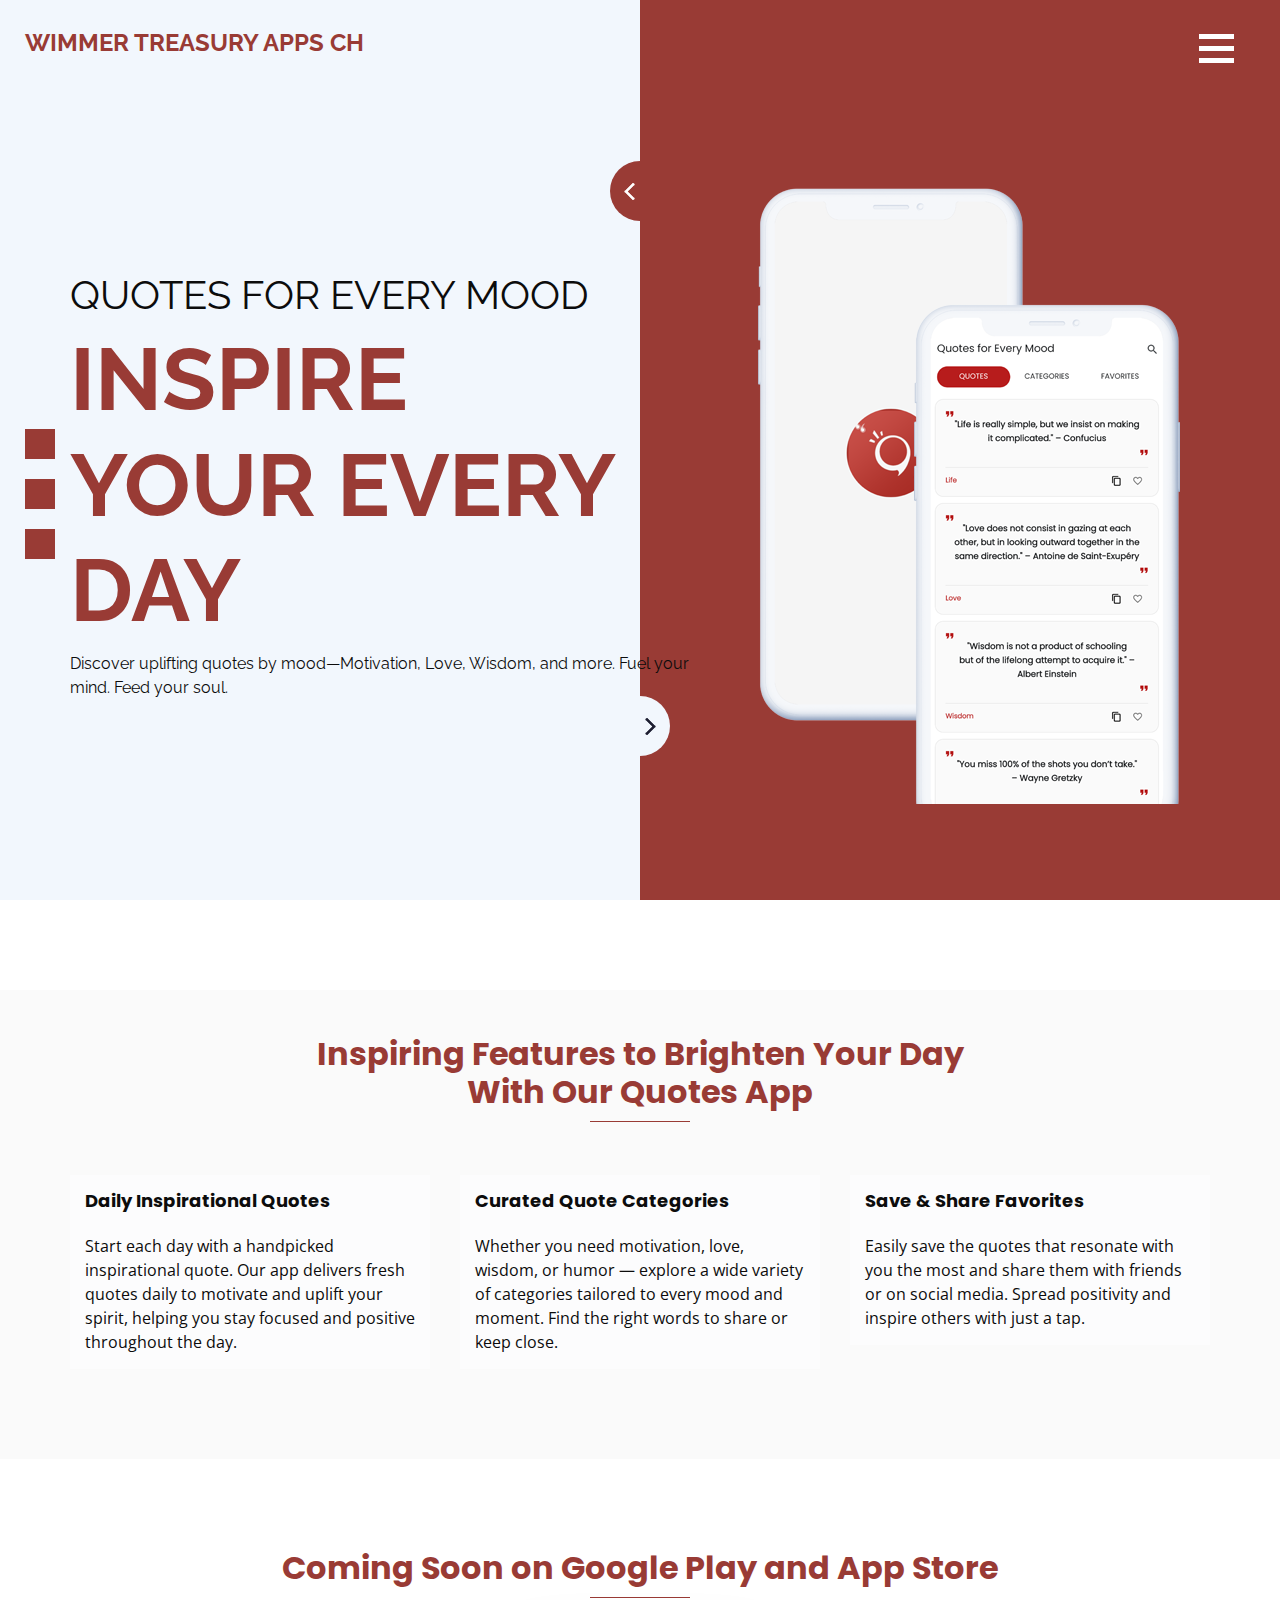
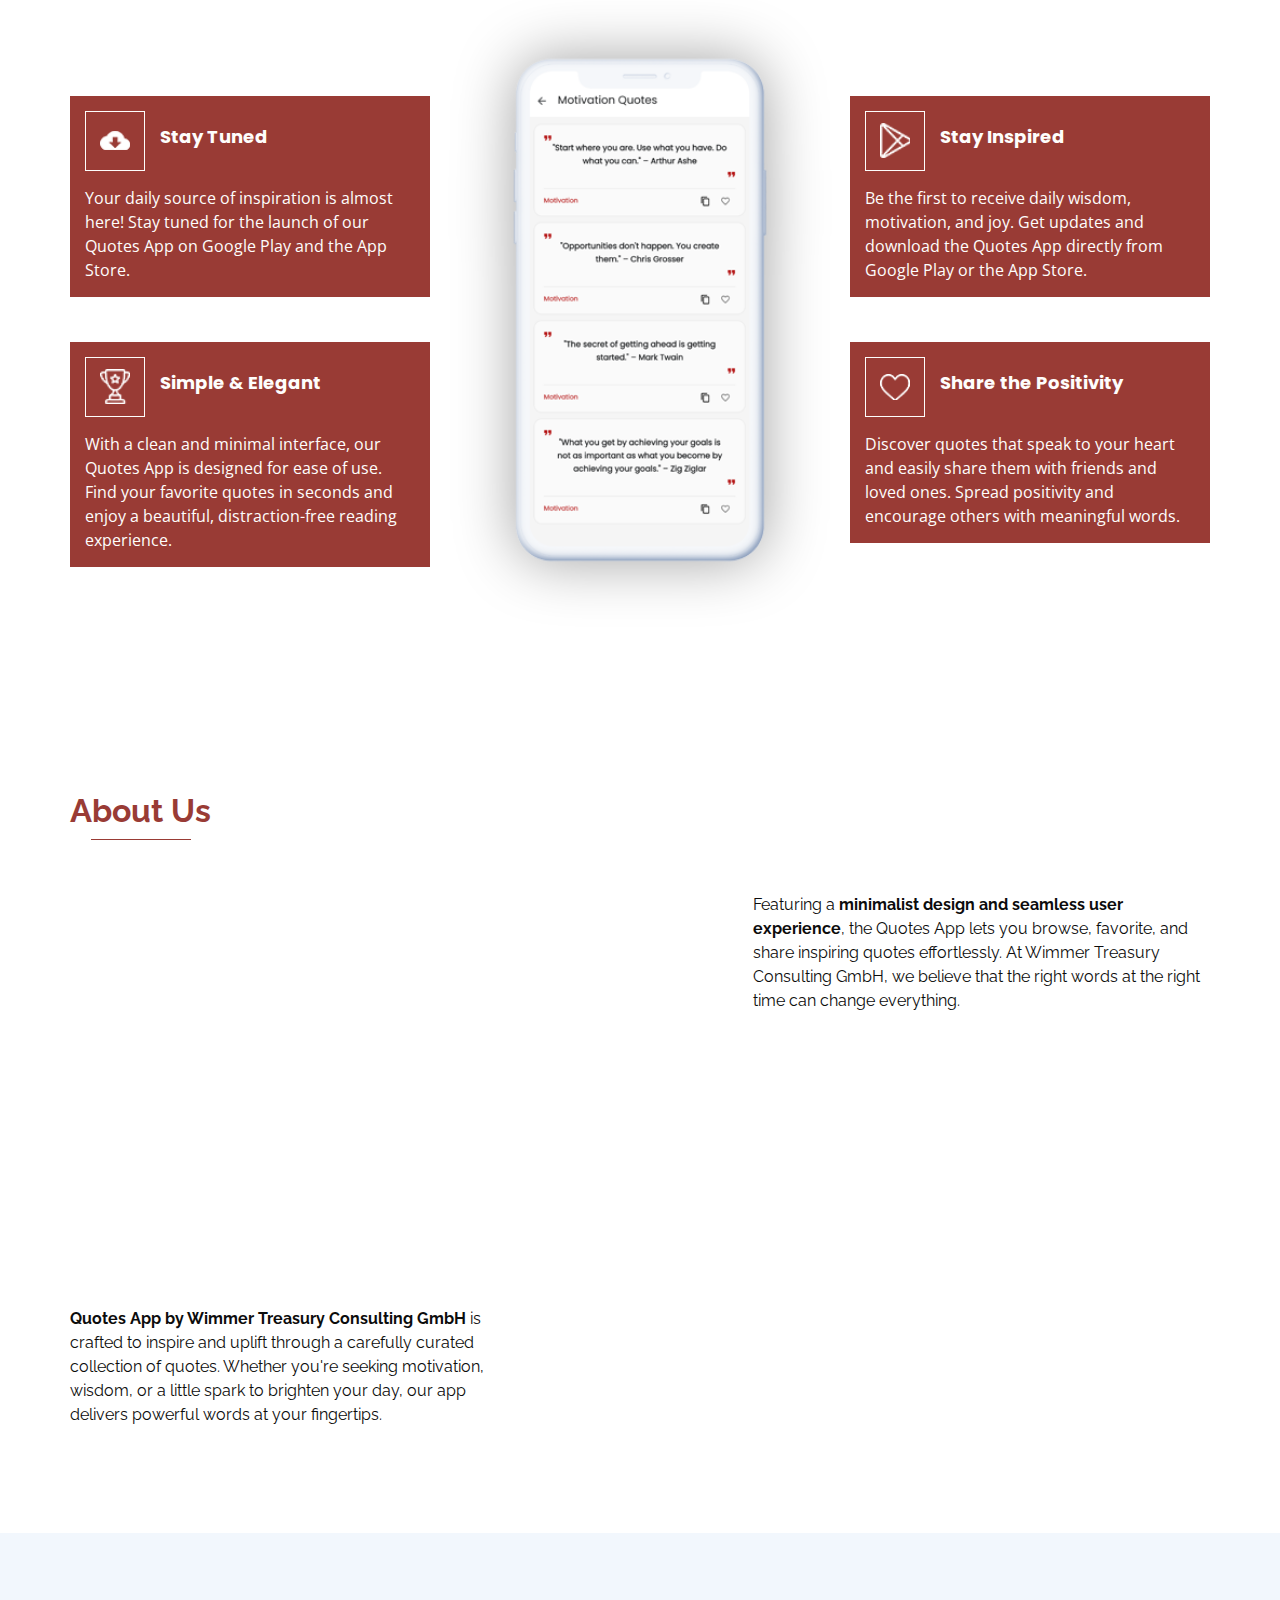
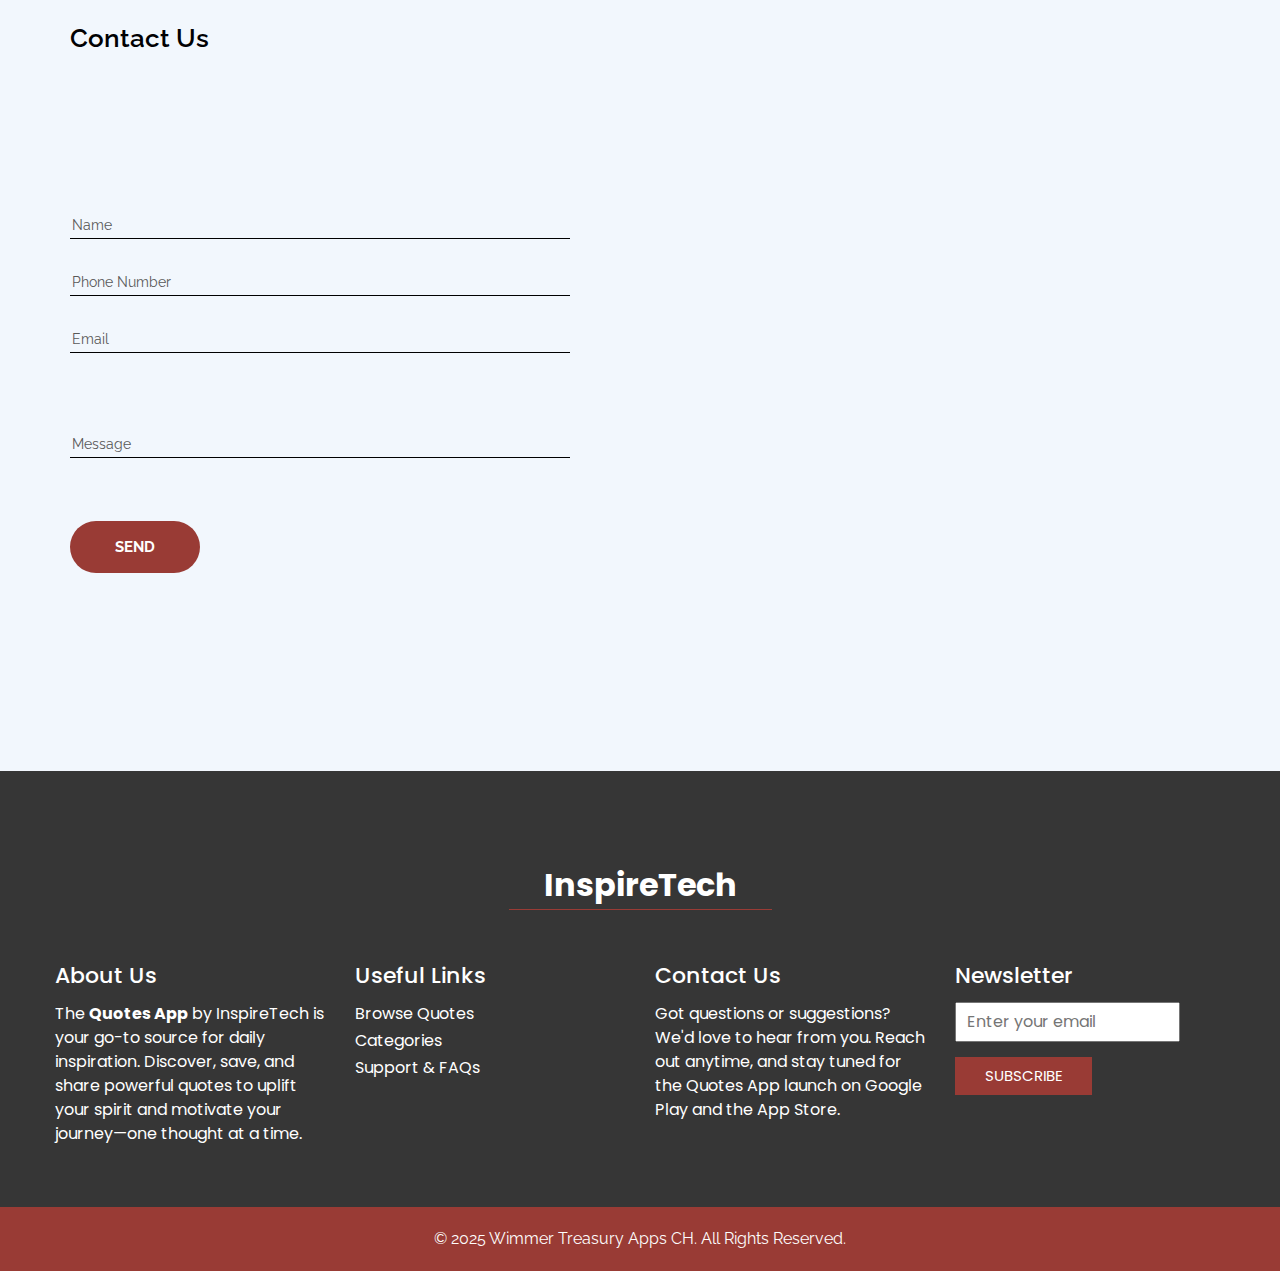
<file: index.html>
<!DOCTYPE html>
<html>

<head>
  <!-- Basic -->
  <meta charset="utf-8" />
  <meta http-equiv="X-UA-Compatible" content="IE=edge" />
  <!-- Mobile Metas -->
  <meta name="viewport" content="width=device-width, initial-scale=1, shrink-to-fit=no" />
  <!-- Site Metas -->
  <meta name="keywords" content="" />
  <meta name="description" content="" />
  <meta name="author" content="" />

  <title>Wimmer Treasury Apps CH</title>

  <!-- slider stylesheet -->
  <link rel="stylesheet" type="text/css" href="https://cdnjs.cloudflare.com/ajax/libs/OwlCarousel2/2.1.3/assets/owl.carousel.min.css" />

  <!-- bootstrap core css -->
  <link rel="stylesheet" type="text/css" href="css/bootstrap.css" />

  <!-- fonts style -->
  <link href="https://fonts.googleapis.com/css?family=Open+Sans:400,700|Poppins:400,700|Raleway:400,700&display=swap" rel="stylesheet" />

  <!-- Custom styles for this template -->
  <link href="css/style.css" rel="stylesheet" />
  <!-- responsive style -->
  <link href="css/responsive.css" rel="stylesheet" />
</head>

<body>
    <div class="hero_area">
        <!-- header section strats -->
        <header class="header_section">
            <div class="container-fluid">
                <nav class="navbar navbar-expand-lg custom_nav-container">
                    <a class="navbar-brand" href="index.html">
                        <span>
                            Wimmer Treasury Apps CH
                        </span>
                    </a>

                    <div class="navbar-collapse" id="">
                        <div class="custom_menu-btn">
                            <button onclick="openNav()">
                                <span class="s-1"> </span>
                                <span class="s-2"> </span>
                                <span class="s-3"> </span>
                            </button>
                        </div>
                        <div id="myNav" class="overlay">
                            <div class="overlay-content">
                                <a href="index.html">HOME</a>
                                <a href="about.html">ABOUT</a>
                                <a href="feature.html">FEATURE</a>
                                <a href="privacy.html">PRIVACY POLICY</a>
                            </div>
                        </div>
                    </div>
                </nav>
            </div>
        </header>
        <!-- end header section -->
        <!-- Slider Section -->
        <section class="slider_section position-relative">
            <div class="container">
                <div class="row">
                    <div class="col-md-7">
                        <div class="detail-box">
                            <h2>
                                Quotes for Every Mood
                            </h2>
                            <h1>
                                Inspire <br />
                                your every day
                            </h1>
                            <p>
                                Discover uplifting quotes by mood—Motivation, Love, Wisdom, and more. Fuel your mind. Feed your soul.
                            </p>
                        </div>
                    </div>
                    <div class="col-md-5">
                        <div id="carouselExampleIndicators" class="carousel slide" data-ride="carousel">
                            <ol class="carousel-indicators">
                                <li data-target="#carouselExampleIndicators" data-slide-to="0" class="active"></li>
                                <li data-target="#carouselExampleIndicators" data-slide-to="1"></li>
                                <li data-target="#carouselExampleIndicators" data-slide-to="2"></li>
                            </ol>
                            <div class="carousel-inner">
                                <div class="carousel-item active">
                                    <div class="img-box">
                                        <img src="images/slider-img.png" alt="Task Timer App 2K25 - Set Your Task" />
                                    </div>
                                </div>
                                <div class="carousel-item">
                                    <div class="img-box">
                                        <img src="images/slider-img.png" alt="Task Timer App 2K25 - Track Your Progress" />
                                    </div>
                                </div>
                                <div class="carousel-item">
                                    <div class="img-box">
                                        <img src="images/slider-img.png" alt="Task Timer App 2K25 - Stay Focused" />
                                    </div>
                                </div>
                            </div>
                            <a class="carousel-control-prev" href="#carouselExampleIndicators" role="button" data-slide="prev">
                                <span class="sr-only">Previous</span>
                            </a>
                            <a class="carousel-control-next" href="#carouselExampleIndicators" role="button" data-slide="next">
                                <span class="sr-only">Next</span>
                            </a>
                        </div>
                    </div>
                </div>
            </div>
        </section>
        <!-- End Slider Section -->


    </div>

    <!-- feature section -->
    <section class="feature_section layout_padding2 layout_margin">
        <div class="container">
            <div class="heading_container">
                <h2>
                    Inspiring Features to Brighten Your Day <br />
                    With Our Quotes App
                </h2>
            </div>
        </div>
        <div class="container">
            <div class="row">
                <div class="col-md-4">
                    <div class="box">
                        <div class="head-box">
                            <h6>Daily Inspirational Quotes</h6>
                        </div>
                        <div class="detail-box">
                            <p>
                                Start each day with a handpicked inspirational quote. Our app delivers fresh quotes daily
                                to motivate and uplift your spirit, helping you stay focused and positive throughout the day.
                            </p>
                        </div>
                    </div>
                </div>
                <div class="col-md-4">
                    <div class="box">
                        <div class="head-box">
                            <h6>Curated Quote Categories</h6>
                        </div>
                        <div class="detail-box">
                            <p>
                                Whether you need motivation, love, wisdom, or humor — explore a wide variety of categories
                                tailored to every mood and moment. Find the right words to share or keep close.
                            </p>
                        </div>
                    </div>
                </div>
                <div class="col-md-4">
                    <div class="box">
                        <div class="head-box">
                            <h6>Save & Share Favorites</h6>
                        </div>
                        <div class="detail-box">
                            <p>
                                Easily save the quotes that resonate with you the most and share them with friends or on
                                social media. Spread positivity and inspire others with just a tap.
                            </p>
                        </div>
                    </div>
                </div>
            </div>
        </div>
    </section>
    <!-- end feature section -->
    <!-- Download Section -->

    <section class="download_section layout_padding-bottom">
        <div class="container">
            <div class="heading_container">
                <h2>
                    Coming Soon on Google Play and App Store
                </h2>
            </div>
            <div class="layout_padding2-top">
                <div class="row">
                    <div class="col-md-4">
                        <div class="box">
                            <div class="head-box">
                                <div class="img-box">
                                    <img src="images/cloud-download.png" alt="" />
                                </div>
                                <h6>
                                    Stay Tuned
                                </h6>
                            </div>
                            <div class="detail-box">
                                <p>
                                    Your daily source of inspiration is almost here! Stay tuned for the launch of our Quotes App
                                    on Google Play and the App Store.
                                </p>
                            </div>
                        </div>
                        <div class="box">
                            <div class="head-box">
                                <div class="img-box">
                                    <img src="images/trophy_.png" alt="" />
                                </div>
                                <h6>
                                    Simple & Elegant
                                </h6>
                            </div>
                            <div class="detail-box">
                                <p>
                                    With a clean and minimal interface, our Quotes App is designed for ease of use. Find your favorite
                                    quotes in seconds and enjoy a beautiful, distraction-free reading experience.
                                </p>
                            </div>
                        </div>
                    </div>
                    <div class="col-md-4">
                        <div class="main-img-box">
                            <img src="images/download-img.png" alt="Quotes App Preview" />
                        </div>
                    </div>
                    <div class="col-md-4">
                        <div class="box">
                            <div class="head-box">
                                <div class="img-box">
                                    <img src="images/playstore.png" alt="" />
                                </div>
                                <h6>
                                    Stay Inspired
                                </h6>
                            </div>
                            <div class="detail-box">
                                <p>
                                    Be the first to receive daily wisdom, motivation, and joy. Get updates and download the Quotes App
                                    directly from Google Play or the App Store.
                                </p>
                            </div>
                        </div>
                        <div class="box">
                            <div class="head-box">
                                <div class="img-box">
                                    <img src="images/heart.png" alt="" />
                                </div>
                                <h6>
                                    Share the Positivity
                                </h6>
                            </div>
                            <div class="detail-box">
                                <p>
                                    Discover quotes that speak to your heart and easily share them with friends and loved ones.
                                    Spread positivity and encourage others with meaningful words.
                                </p>
                            </div>
                        </div>
                    </div>
                </div>
            </div>
        </div>
    </section>

    <!-- End Download Section -->
    <!-- About Section -->
    <section class="about_section layout_padding">
        <div class="container">
            <div class="heading_container d-flex justify-content-lg-start">
                <h2>
                    About Us
                </h2>
            </div>
            <div class="layout_padding2-top">
                <div class="row">
                    <div class="col-md-5">
                        <div class="detail-box b-1">
                            <p>
                                <strong>Quotes App by Wimmer Treasury Consulting GmbH</strong> is crafted to inspire and uplift through a carefully curated collection of quotes.
                                Whether you're seeking motivation, wisdom, or a little spark to brighten your day, our app delivers powerful words at your fingertips.
                            </p>
                        </div>
                    </div>
                    <div class="col-md-5">
                        <div class="detail-box b-2">
                            <p>
                                Featuring a <strong>minimalist design and seamless user experience</strong>, the Quotes App lets you browse, favorite, and share inspiring quotes effortlessly.
                                At Wimmer Treasury Consulting GmbH, we believe that the right words at the right time can change everything.
                            </p>
                        </div>
                    </div>
                </div>
            </div>
        </div>
    </section>
    <!-- End About Section -->
    <!-- subscribe section -->
    <!-- end subscribe section -->
    <!-- client section -->
    <!-- end client section -->
    <!-- contact section -->
    <section class="contact_section layout_padding">
        <div class="container">
            <div class="d-flex ">
                <h2>
                    Contact Us
                </h2>
            </div>
            <div class="row">
                <div class="col-md-6">

                    <form action="">
                        <div class="contact_form-container">
                            <div>
                                <div>
                                    <input type="text" placeholder="Name">
                                </div>
                                <div>
                                    <input type="text" placeholder="Phone Number">
                                </div>
                                <div>
                                    <input type="email" placeholder="Email">
                                </div>
                                <div class="mt-5">
                                    <input type="text" placeholder="Message">
                                </div>
                                <div class="mt-5">
                                    <button type="submit">
                                        send
                                    </button>
                                </div>
                            </div>

                        </div>

                    </form>
                </div>
                <div class="col-md-6">
                    <div class="contact_img-box">
                        <img src="images/contact-img.png" alt="">
                    </div>
                </div>
            </div>
        </div>
    </section>

    <!-- end contact section -->
    <!-- Info Section -->
    <section class="info_section layout_padding-top">
        <div class="info_logo-box">
            <h2>
                InspireTech
            </h2>
        </div>
        <div class="container layout_padding2">
            <div class="row">
                <div class="col-md-3">
                    <h5>
                        About Us
                    </h5>
                    <p>
                        The <strong>Quotes App</strong> by InspireTech is your go-to source for daily inspiration. Discover, save, and share powerful quotes to uplift your spirit and motivate your journey—one thought at a time.
                    </p>
                </div>
                <div class="col-md-3">
                    <h5>
                        Useful Links
                    </h5>
                    <ul>
                        <li>
                            <a href="">
                                Browse Quotes
                            </a>
                        </li>
                        <li>
                            <a href="">
                                Categories
                            </a>
                        </li>
                        <li>
                            <a href="">
                                Support & FAQs
                            </a>
                        </li>
                    </ul>
                </div>
                <div class="col-md-3">
                    <h5>
                        Contact Us
                    </h5>
                    <p>
                        Got questions or suggestions? We'd love to hear from you. Reach out anytime, and stay tuned for the Quotes App launch on Google Play and the App Store.
                    </p>
                </div>
                <div class="col-md-3">
                    <div class="subscribe_container">
                        <h5>
                            Newsletter
                        </h5>
                        <div class="form_container">
                            <form action="">
                                <input type="email" placeholder="Enter your email">
                                <button type="submit">
                                    Subscribe
                                </button>
                            </form>
                        </div>
                    </div>
                </div>
            </div>
        </div>
    </section>
    <!-- End Info Section -->
    <!-- footer section -->
    <section class="container-fluid footer_section">
        <p>&copy; 2025 Wimmer Treasury Apps CH. All Rights Reserved.</p>
    </section>
    <!-- footer section -->

    <script type="text/javascript" src="js/jquery-3.4.1.min.js"></script>
    <script type="text/javascript" src="js/bootstrap.js"></script>

    <script>function openNav() {
            document.getElementById("myNav").classList.toggle("menu_width");
            document
                .querySelector(".custom_menu-btn")
                .classList.toggle("menu_btn-style");
        }</script>
</body>

</html>
</file>
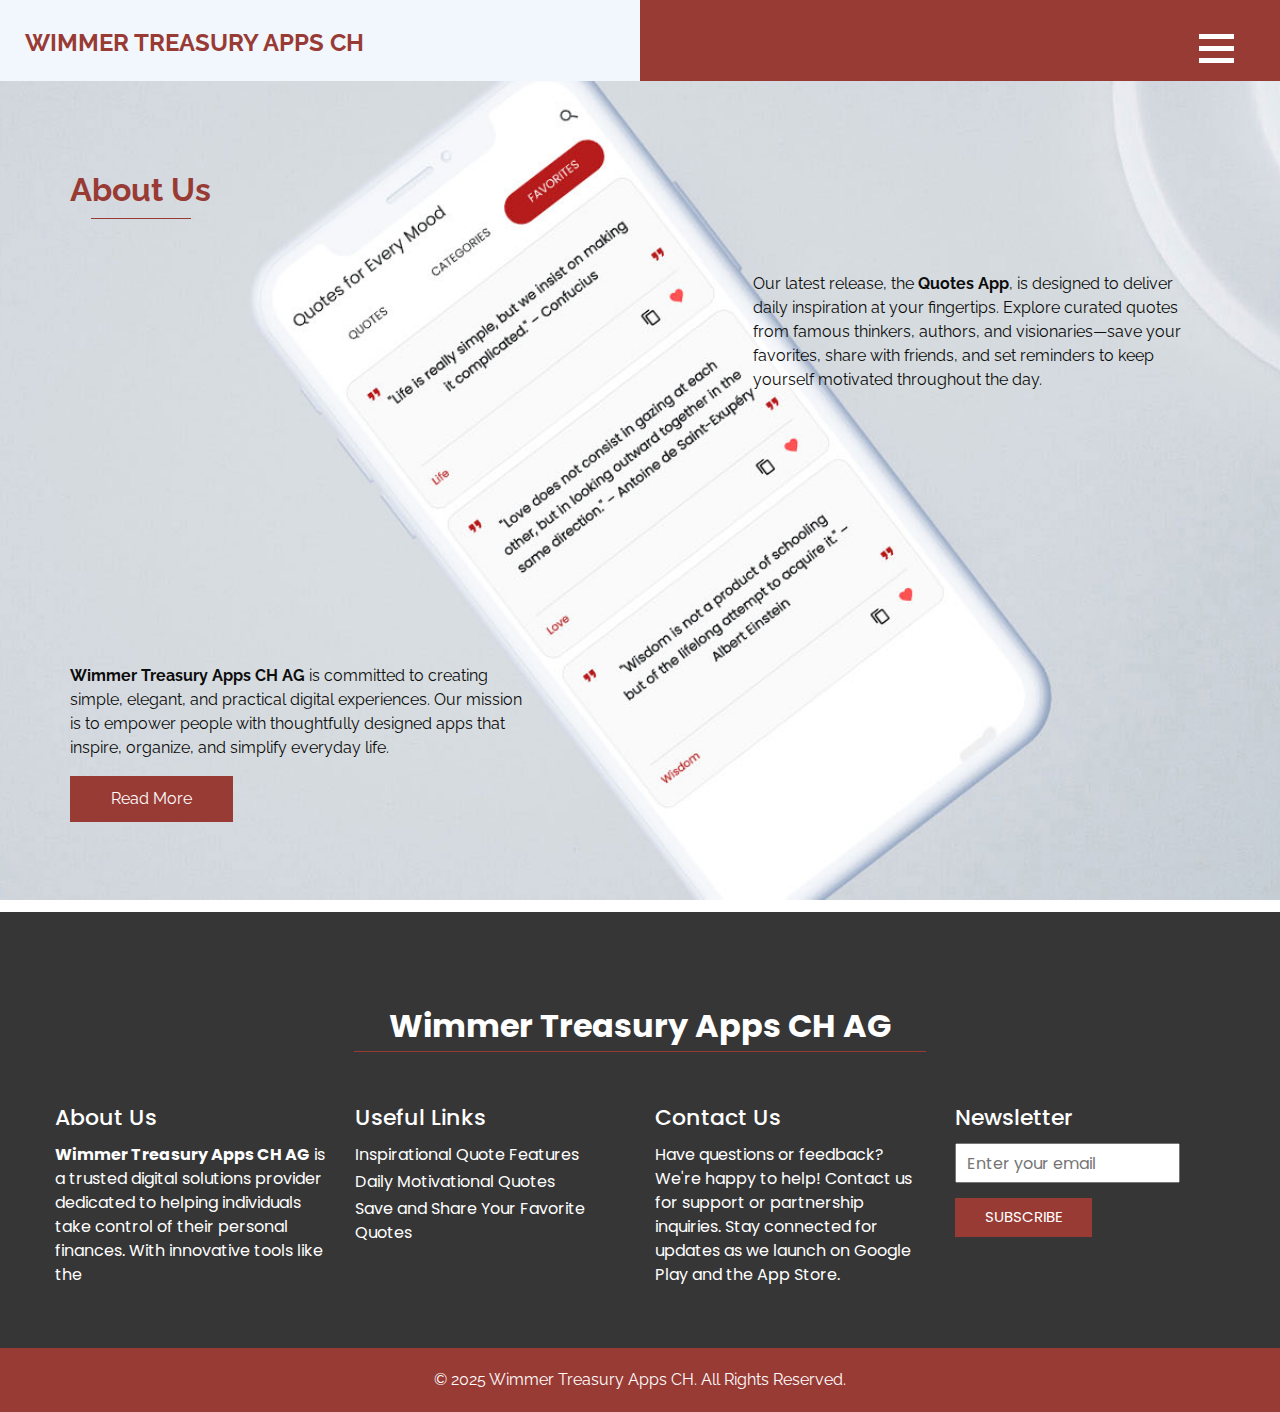
<file: about.html>
<!DOCTYPE html>
<html>

<head>
  <!-- Basic -->
  <meta charset="utf-8" />
  <meta http-equiv="X-UA-Compatible" content="IE=edge" />
  <!-- Mobile Metas -->
  <meta name="viewport" content="width=device-width, initial-scale=1, shrink-to-fit=no" />
  <!-- Site Metas -->
  <meta name="keywords" content="" />
  <meta name="description" content="" />
  <meta name="author" content="" />

  <title>Wimmer Treasury Apps CH</title>

  <!-- slider stylesheet -->
  <link rel="stylesheet" type="text/css" href="https://cdnjs.cloudflare.com/ajax/libs/OwlCarousel2/2.1.3/assets/owl.carousel.min.css" />

  <!-- bootstrap core css -->
  <link rel="stylesheet" type="text/css" href="css/bootstrap.css" />

  <!-- fonts style -->
  <link href="https://fonts.googleapis.com/css?family=Open+Sans:400,700|Poppins:400,700|Raleway:400,700&display=swap" rel="stylesheet" />

  <!-- Custom styles for this template -->
  <link href="css/style.css" rel="stylesheet" />
  <!-- responsive style -->
  <link href="css/responsive.css" rel="stylesheet" />
</head>

<body class="sub_page">
    <div class="hero_area">
        <!-- header section strats -->
        <header class="header_section">
            <div class="container-fluid">
                <nav class="navbar navbar-expand-lg custom_nav-container">
                    <a class="navbar-brand" href="index.html">
                        <span>
                            Wimmer Treasury Apps CH
                        </span>
                    </a>

                    <div class="navbar-collapse" id="">
                        <div class="custom_menu-btn">
                            <button onclick="openNav()">
                                <span class="s-1"> </span>
                                <span class="s-2"> </span>
                                <span class="s-3"> </span>
                            </button>
                        </div>
                        <div id="myNav" class="overlay">
                            <div class="overlay-content">
                                <a href="index.html">HOME</a>
                                <a href="about.html">ABOUT</a>
                                <a href="feature.html">FEATURE</a>
                                <a href="privacy.html">PRIVACY POLICY</a>
                            </div>
                        </div>
                    </div>
                </nav>
            </div>
        </header>
        <!-- end header section -->
    </div>


    <!-- About Section -->
    <section class="about_section layout_padding">
        <div class="container">
            <div class="heading_container d-flex justify-content-lg-start">
                <h2>
                    About Us
                </h2>
            </div>
            <div class="layout_padding2-top">
                <div class="row">
                    <div class="col-md-5">
                        <div class="detail-box b-1">
                            <p>
                                <strong>Wimmer Treasury Apps CH AG</strong> is committed to creating simple, elegant, and practical digital experiences.
                                Our mission is to empower people with thoughtfully designed apps that inspire, organize, and simplify everyday life.
                            </p>
                            <a href="">
                                Read More
                            </a>
                        </div>
                    </div>
                    <div class="col-md-5">
                        <div class="detail-box b-2">
                            <p>
                                Our latest release, the <strong>Quotes App</strong>, is designed to deliver daily inspiration at your fingertips.
                                Explore curated quotes from famous thinkers, authors, and visionaries—save your favorites, share with friends,
                                and set reminders to keep yourself motivated throughout the day.
                            </p>
                        </div>
                    </div>
                </div>
            </div>
        </div>
    </section>
    <!-- End About Section -->
    <!-- Info Section -->
    <section class="info_section layout_padding-top">
        <div class="info_logo-box">
            <h2>
                Wimmer Treasury Apps CH AG
            </h2>
        </div>
        <div class="container layout_padding2">
            <div class="row">
                <div class="col-md-3">
                    <h5>
                        About Us
                    </h5>
                    <p>
                        <strong>Wimmer Treasury Apps CH AG</strong> is a trusted digital solutions provider dedicated to
                        helping individuals take control of their personal finances. With innovative tools like the
                       
                    </p>
                </div>
                <div class="col-md-3">
                    <h5>
                        Useful Links
                    </h5>
                    <ul>
                        <li>
                            <a href="">
                                Inspirational Quote Features
                            </a>
                        </li>
                        <li>
                            <a href="">
                                Daily Motivational Quotes
                            </a>
                        </li>
                        <li>
                            <a href="">
                                Save and Share Your Favorite Quotes
                            </a>
                        </li>

                    </ul>
                </div>
                <div class="col-md-3">
                    <h5>
                        Contact Us
                    </h5>
                    <p>
                        Have questions or feedback? We're happy to help! Contact us for support or partnership inquiries.
                        Stay connected for updates as we launch on Google Play and the App Store.
                    </p>
                </div>
                <div class="col-md-3">
                    <div class="subscribe_container">
                        <h5>
                            Newsletter
                        </h5>
                        <div class="form_container">
                            <form action="">
                                <input type="email" placeholder="Enter your email">
                                <button type="submit">
                                    Subscribe
                                </button>
                            </form>
                        </div>
                    </div>
                </div>
            </div>
        </div>
        <div class="container">
        </div>
    </section>
    <!-- End Info Section -->
    <!-- footer section -->
    <section class="container-fluid footer_section">
        <p>&copy; 2025 Wimmer Treasury Apps CH. All Rights Reserved.</p>
    </section>
    <!-- footer section -->

    <script type="text/javascript" src="js/jquery-3.4.1.min.js"></script>
    <script type="text/javascript" src="js/bootstrap.js"></script>

    <script>function openNav() {
            document.getElementById("myNav").classList.toggle("menu_width");
            document
                .querySelector(".custom_menu-btn")
                .classList.toggle("menu_btn-style");
        }</script>
</body>

</html>
</file>
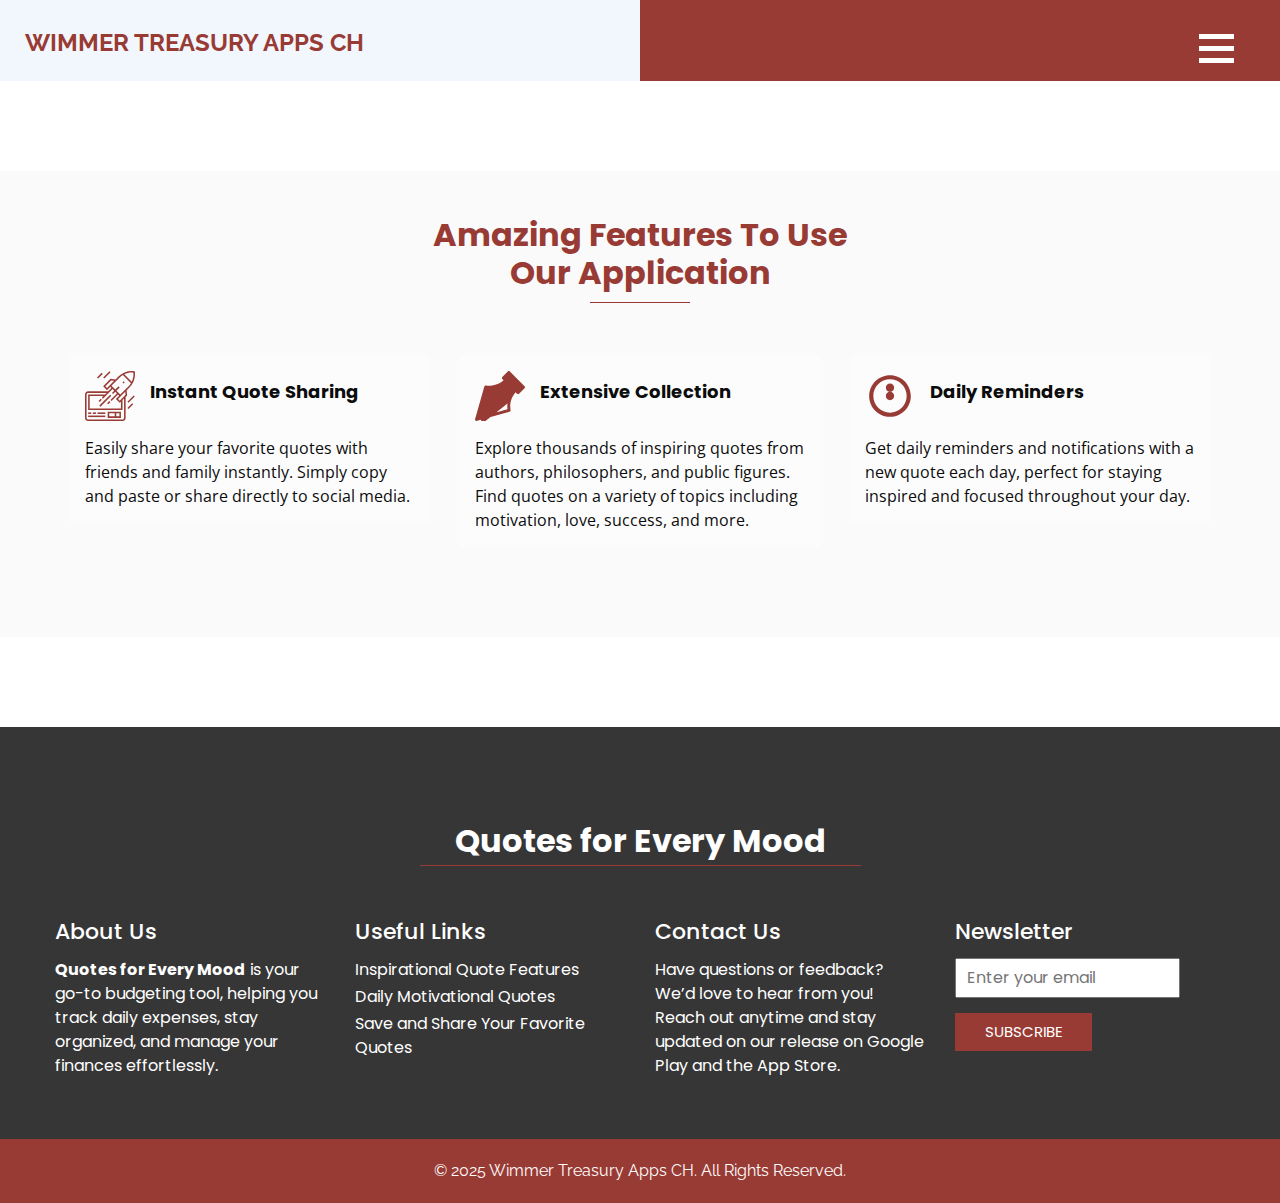
<file: feature.html>
<!DOCTYPE html>
<html>

<head>
  <!-- Basic -->
  <meta charset="utf-8" />
  <meta http-equiv="X-UA-Compatible" content="IE=edge" />
  <!-- Mobile Metas -->
  <meta name="viewport" content="width=device-width, initial-scale=1, shrink-to-fit=no" />
  <!-- Site Metas -->
  <meta name="keywords" content="" />
  <meta name="description" content="" />
  <meta name="author" content="" />

  <title>Wimmer Treasury Apps CH</title>

  <!-- slider stylesheet -->
  <link rel="stylesheet" type="text/css" href="https://cdnjs.cloudflare.com/ajax/libs/OwlCarousel2/2.1.3/assets/owl.carousel.min.css" />

  <!-- bootstrap core css -->
  <link rel="stylesheet" type="text/css" href="css/bootstrap.css" />

  <!-- fonts style -->
  <link href="https://fonts.googleapis.com/css?family=Open+Sans:400,700|Poppins:400,700|Raleway:400,700&display=swap" rel="stylesheet" />

  <!-- Custom styles for this template -->
  <link href="css/style.css" rel="stylesheet" />
  <!-- responsive style -->
  <link href="css/responsive.css" rel="stylesheet" />
</head>

<body class="sub_page">
    <div class="hero_area">
        <!-- header section strats -->
        <header class="header_section">
            <div class="container-fluid">
                <nav class="navbar navbar-expand-lg custom_nav-container">
                    <a class="navbar-brand" href="index.html">
                        <span>
                            Wimmer Treasury Apps CH
                        </span>
                    </a>

                    <div class="navbar-collapse" id="">
                        <div class="custom_menu-btn">
                            <button onclick="openNav()">
                                <span class="s-1"> </span>
                                <span class="s-2"> </span>
                                <span class="s-3"> </span>
                            </button>
                        </div>
                        <div id="myNav" class="overlay">
                            <div class="overlay-content">
                                <a href="index.html">HOME</a>
                                <a href="about.html">ABOUT</a>
                                <a href="feature.html">FEATURE</a>
                                <a href="privacy.html">PRIVACY POLICY</a>
                            </div>
                        </div>
                    </div>
                </nav>
            </div>
        </header>
        <!-- end header section -->
    </div>

    <!-- feature section -->
    <!-- feature section -->
    <section class="feature_section layout_padding2 layout_margin">
        <div class="container">
            <div class="heading_container">
                <h2>
                    Amazing Features To Use <br />
                    Our Application
                </h2>
            </div>
        </div>
        <div class="container">
            <div class="row">
                <div class="col-md-4">
                    <div class="box">
                        <div class="head-box">
                            <div class="img-box">
                                <svg height="512pt" viewBox="0 0 512 512.08926" width="512pt" xmlns="http://www.w3.org/2000/svg">
                                    <path d="m383.808594 117.007812 11.316406-11.3125 11.3125 11.3125-11.3125 11.3125zm0 0" />
                                    <path d="m146.390625 354.433594 112-112 11.3125 11.3125-112 112zm0 0" />
                                    <path d="m32.042969 456.089844h176v16h-176zm0 0" />
                                    <path d="m32.042969 424.089844h32v16h-32zm0 0" />
                                    <path d="m80.042969 424.089844h32v16h-32zm0 0" />
                                    <path d="m128.042969 424.089844h80v16h-80zm0 0" />
                                    <path d="m455.078125 170.191406c42.605469-42.335937 63.105469-102.078125 55.460937-161.652344l-.796874-6.179687-6.175782-.796875c-59.574218-7.621094-119.304687 12.886719-161.632812 55.496094l-28.945313 28.949218-50.910156-5.65625-76.257813 76.257813 39.601563 39.601563 33.933594-33.945313 11.601562 11.601563-34.222656 34.222656h-204.691406c-17.671875 0-32.0000002 14.328125-32.0000002 32v240c0 17.671875 14.3281252 32 32.0000002 32h352c17.675781 0 32-14.328125 32-32v-214.296875l15.738281-15.734375-5.65625-50.90625zm40.253906-153.398437c2.945313 31.992187-2.863281 64.183593-16.800781 93.128906l-76.320312-76.328125c28.949218-13.929688 61.132812-19.734375 93.121093-16.800781zm-247.289062 134.160156-22.621094 22.632813-16.976563-16.976563 59.503907-59.511719 30.550781 3.398438-27.679688 27.671875zm34.226562 34.222656 16.6875 16.691407-22.632812 22.621093 11.3125 11.3125 22.632812-22.625 16.6875 16.691407-66.632812 66.621093 11.3125 11.3125 66.632812-66.625 11.597657 11.601563-33.941407 33.945312 39.597657 39.589844 12.519531-12.527344v70.304688h-320v-128h140.691406l-16.410156 16.398437 11.3125 11.3125zm117.773438 294.914063c0 8.835937-7.160157 16-16 16h-352c-8.835938 0-16-7.164063-16-16v-240c0-8.835938 7.164062-16 16-16h188.691406l-16 16h-172.691406v160h352v-102.296875l16-16zm-44.519531-176.402344-16.976563-16.964844 22.632813-22.632812 50.449218-50.457032 3.390625 30.550782zm5.65625-62.230469-39.597657-39.589843 33.941407-33.945313-11.3125-11.3125-33.941407 33.9375-39.601562-39.59375 82.578125-82.582031c10.304687-10.296875 21.828125-19.296875 34.308594-26.808594l83.019531 83.015625c-7.515625 12.476563-16.515625 23.996094-26.808594 34.304687zm0 0" />
                                    <path d="m186.382812 66.429688 64.003907-64 11.3125 11.3125-64.003907 64zm0 0" />
                                    <path d="m122.382812 66.429688 48-47.996094 11.3125 11.3125-48 48zm0 0" />
                                    <path d="m434.386719 314.429688 64.003906-64 11.3125 11.3125-64 64zm0 0" />
                                    <path d="m434.386719 378.429688 47.996093-47.996094 11.316407 11.3125-48 48zm0 0" />
                                    <path d="m138.386719 306.429688 22.628906-22.625 11.3125 11.3125-22.628906 22.628906zm0 0" />
                                    <path d="m226.390625 330.429688 22.628906-22.625 11.3125 11.3125-22.628906 22.628906zm0 0" />
                                    <path d="m232.042969 480.089844h136v-64h-136zm88-48h32v32h-32zm-72 0h56v32h-56zm0 0" />
                                </svg>
                            </div>
                            <h6>
                                Instant Quote Sharing
                            </h6>
                        </div>
                        <div class="detail-box">
                            <p>
                                Easily share your favorite quotes with friends and family instantly. Simply copy and paste or share directly to social media.
                            </p>
                        </div>
                    </div>
                </div>
                <div class="col-md-4">
                    <div class="box">
                        <div class="head-box">
                            <div class="img-box">
                                <svg id="Capa_1" enable-background="new 0 0 512 512" height="512" viewBox="0 0 512 512" width="512" xmlns="http://www.w3.org/2000/svg">
                                    <path d="m507.606 155.023-150.632-150.629c-2.813-2.814-6.628-4.394-10.606-4.394s-7.794 1.58-10.607 4.394l-56.4 56.398c-2.813 2.813-4.394 6.628-4.394 10.606 0 3.979 1.581 7.794 4.394 10.607l13.841 13.84c-33.74 29.925-72.881 47.928-116.557 53.559-36.544 4.712-62.791-1.46-63.013-1.515-7.85-1.938-15.823 2.692-18.028 10.47l-94.348 332.638c-2.421 5.543-1.342 12.235 3.236 16.719 2.919 2.859 6.709 4.284 10.496 4.284 2.481 0 4.957-.618 7.19-1.838l331.451-93.773c7.783-2.202 12.419-10.179 10.479-18.031-.243-.984-22.395-95.369 52.059-179.552l13.827 13.827c2.929 2.93 6.767 4.394 10.607 4.394 3.838 0 7.678-1.465 10.607-4.394l56.4-56.397c2.813-2.813 4.394-6.628 4.394-10.606s-1.582-7.795-4.396-10.607zm-174.946 177.892c-3.06 24.854-1.76 45.431-.144 58.27l-266.826 75.489 118.383-120.861c9.316 5.464 19.949 8.387 31.035 8.387 16.43 0 31.877-6.397 43.495-18.016h.001c23.982-23.982 23.982-63.005-.001-86.987s-63.006-23.982-86.989 0c-20.481 20.481-23.457 51.923-8.956 75.337l-122.835 122.835 35.885 89.719z" />
                                </svg>
                            </div>
                            <h6>
                                Extensive Collection
                            </h6>
                        </div>
                        <div class="detail-box">
                            <p>
                                Explore thousands of inspiring quotes from authors, philosophers, and public figures. Find quotes on a variety of topics including motivation, love, success, and more.
                            </p>
                        </div>
                    </div>
                </div>
                <div class="col-md-4">
                    <div class="box">
                        <div class="head-box">
                            <div class="img-box">
                                <svg xmlns="http://www.w3.org/2000/svg" height="512" viewBox="0 0 24 24" width="512">
                                    <path d="M12 2c5.523 0 10 4.477 10 10s-4.477 10-10 10-10-4.477-10-10 4.477-10 10-10zm0 2c-4.418 0-8 3.582-8 8s3.582 8 8 8 8-3.582 8-8-3.582-8-8-8zm0 2c-1.103 0-2 .897-2 2s.897 2 2 2 2-.897 2-2-.897-2-2-2zm0 4c-1.103 0-2 .897-2 2s.897 2 2 2 2-.897 2-2-.897-2-2-2z" />
                                </svg>
                            </div>
                            <h6>
                                Daily Reminders
                            </h6>
                        </div>
                        <div class="detail-box">
                            <p>
                                Get daily reminders and notifications with a new quote each day, perfect for staying inspired and focused throughout your day.
                            </p>
                        </div>
                    </div>
                </div>
            </div>
        </div>
    </section>


    <!-- end feature section -->
    <!-- Info Section -->
    <section class="info_section layout_padding-top">
        <div class="info_logo-box">
            <h2>
                Quotes for Every Mood
            </h2>
        </div>
        <div class="container layout_padding2">
            <div class="row">
                <div class="col-md-3">
                    <h5>
                        About Us
                    </h5>
                    <p>
                        <strong>Quotes for Every Mood</strong> is your go-to budgeting tool,
                        helping you track daily expenses, stay organized, and manage your finances effortlessly.
                    </p>
                </div>
                <div class="col-md-3">
                    <h5>
                        Useful Links
                    </h5>
                    <ul>
                        <li>
                            <a href="">
                                Inspirational Quote Features
                            </a>
                        </li>
                        <li>
                            <a href="">
                                Daily Motivational Quotes
                            </a>
                        </li>
                        <li>
                            <a href="">
                                Save and Share Your Favorite Quotes
                            </a>
                        </li>

                    </ul>
                </div>
                <div class="col-md-3">
                    <h5>
                        Contact Us
                    </h5>
                    <p>
                        Have questions or feedback? We’d love to hear from you! Reach out anytime and
                        stay updated on our release on Google Play and the App Store.
                    </p>
                </div>
                <div class="col-md-3">
                    <div class="subscribe_container">
                        <h5>
                            Newsletter
                        </h5>
                        <div class="form_container">
                            <form action="">
                                <input type="email" placeholder="Enter your email">
                                <button type="submit">
                                    Subscribe
                                </button>
                            </form>
                        </div>
                    </div>
                </div>
            </div>
        </div>
        <div class="container">
        </div>
    </section>
    <!-- End Info Section -->
    <!-- footer section -->
    <section class="container-fluid footer_section">
        <p>&copy; 2025 Wimmer Treasury Apps CH. All Rights Reserved.</p>
    </section>
    <!-- footer section -->

    <script type="text/javascript" src="js/jquery-3.4.1.min.js"></script>
    <script type="text/javascript" src="js/bootstrap.js"></script>

    <script>function openNav() {
            document.getElementById("myNav").classList.toggle("menu_width");
            document
                .querySelector(".custom_menu-btn")
                .classList.toggle("menu_btn-style");
        }</script>
</body>

</html>
</file>
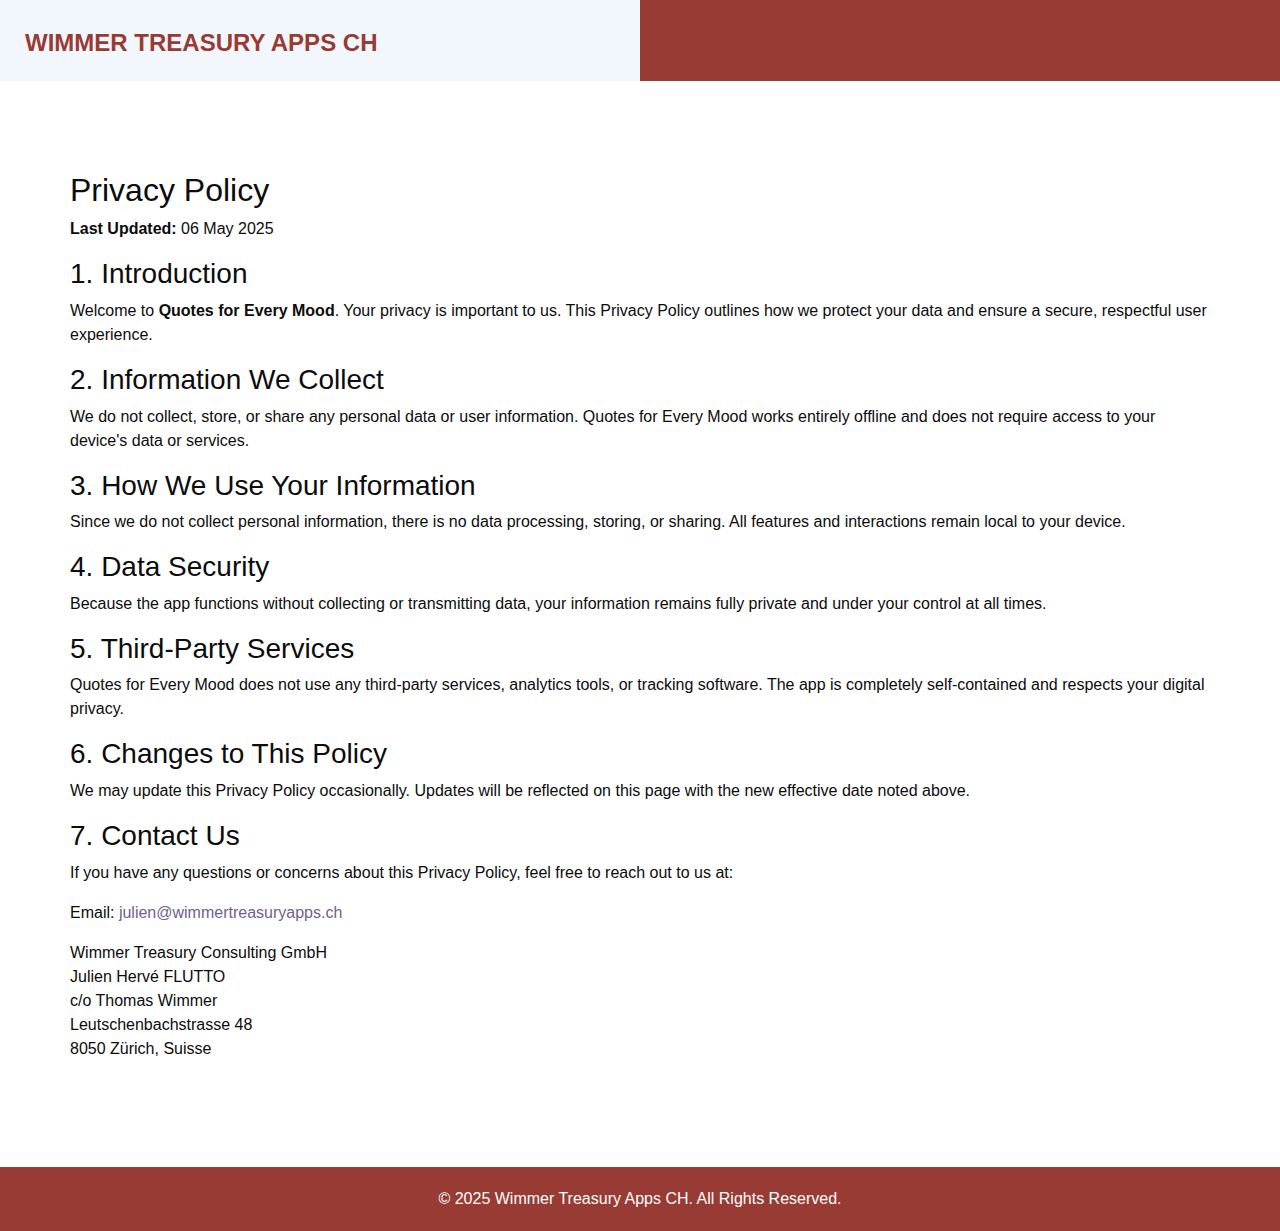
<file: privacy.html>
<!DOCTYPE html>
<html lang="en">

<head>
    <meta charset="UTF-8">
    <meta name="viewport" content="width=device-width, initial-scale=1.0">
    <meta name="keywords" content="Task Timer App 2K25, Privacy Policy, Travel App, Data Protection">
    <meta name="description" content="Privacy Policy for Task Timer App 2K25 - Learn how we handle user privacy and security.">
    <meta name="author" content="Task Timer App 2K25 Team">

    <title>Privacy Policy - Wimmer Treasury Apps CH</title>

    <!-- Bootstrap CSS -->
    <link rel="stylesheet" type="text/css" href="css/bootstrap.css">
    <link href="css/style.css" rel="stylesheet">
    <link href="css/responsive.css" rel="stylesheet">
</head>

<body class="sub_page">
    <div class="hero_area">
        <!-- Header Section -->
        <header class="header_section">
            <div class="container-fluid">
                <nav class="navbar navbar-expand-lg custom_nav-container">
                    <a class="navbar-brand" href="index.html">
                        <span>
                            Wimmer Treasury Apps CH
                        </span>
                    </a>
                </nav>
            </div>
        </header>
        <!-- End Header Section -->
    </div>

    <!-- Privacy Policy Section -->
    <section class="privacy_policy_section layout_padding">
        <div class="container">
            <h2>Privacy Policy</h2>
            <p><strong>Last Updated:</strong> 06 May 2025</p>

            <h3>1. Introduction</h3>
            <p>Welcome to <strong>Quotes for Every Mood</strong>. Your privacy is important to us. This Privacy Policy outlines how we protect your data and ensure a secure, respectful user experience.</p>

            <h3>2. Information We Collect</h3>
            <p>We do not collect, store, or share any personal data or user information. Quotes for Every Mood works entirely offline and does not require access to your device's data or services.</p>

            <h3>3. How We Use Your Information</h3>
            <p>Since we do not collect personal information, there is no data processing, storing, or sharing. All features and interactions remain local to your device.</p>

            <h3>4. Data Security</h3>
            <p>Because the app functions without collecting or transmitting data, your information remains fully private and under your control at all times.</p>

            <h3>5. Third-Party Services</h3>
            <p>Quotes for Every Mood does not use any third-party services, analytics tools, or tracking software. The app is completely self-contained and respects your digital privacy.</p>

            <h3>6. Changes to This Policy</h3>
            <p>We may update this Privacy Policy occasionally. Updates will be reflected on this page with the new effective date noted above.</p>

            <h3>7. Contact Us</h3>
            <p>If you have any questions or concerns about this Privacy Policy, feel free to reach out to us at:</p>
            <p>Email: <a href="mailto:julien@wimmertreasuryapps.ch">julien@wimmertreasuryapps.ch</a></p>
            <p>
                Wimmer Treasury Consulting GmbH<br>
                Julien Hervé FLUTTO<br>
                c/o Thomas Wimmer<br>
                Leutschenbachstrasse 48<br>
                8050 Zürich, Suisse
            </p>
        </div>
    </section>
    <!-- End Privacy Policy Section -->
    <!-- Footer Section -->
    <section class="container-fluid footer_section">
        <p>&copy; 2025 Wimmer Treasury Apps CH. All Rights Reserved.</p>
    </section>
    <!-- End Footer Section -->

    <script type="text/javascript" src="js/jquery-3.4.1.min.js"></script>
    <script type="text/javascript" src="js/bootstrap.js"></script>

</body>

</html>
</file>
<file: css/style.css>
body {
  font-family: 'Raleway', sans-serif;
  color: #0c0c0c;
  background-color: #ffffff;
}

.layout_margin {
  margin: 90px 0;
}

.layout_padding {
  padding: 90px 0;
}

.layout_padding2 {
  padding: 45px 0;
}

.layout_padding2-top {
  padding-top: 45px;
}

.layout_padding2-bottom {
  padding-bottom: 45px;
}

.layout_padding-top {
  padding-top: 90px;
}

.layout_padding-bottom {
  padding-bottom: 90px;
}

.heading_container h2 {
  font-weight: bold;
  color: #993B35;
  text-align: center;
  position: relative;
  padding-bottom: 10px;
}

.heading_container h2::before {
  content: "";
  width: 100px;
  height: 1px;
  background-color: #993B35;
  position: absolute;
  left: 50%;
  -webkit-transform: translateX(-50%);
          transform: translateX(-50%);
  bottom: 0;
}

.hero_next_section-margin {
  margin-top: 100px;
}

/*header section*/
.hero_area {
  height: 100vh;
  position: relative;
  background: -webkit-gradient(linear, left top, right top, color-stop(50%, #f2f7fd), color-stop(45%, #993B35));
  background: linear-gradient(to right, #f2f7fd 50%, #993B35 45%);
}

.sub_page .hero_area {
  height: auto;
}

.header_section .container-fluid {
  padding-right: 25px;
  padding-left: 25px;
}

.header_section .nav_container {
  margin: 0 auto;
}

.custom_nav-container.navbar-expand-lg .navbar-nav .nav-link img {
  width: 22px;
  margin-right: 15px;
}

.custom_nav-container.navbar-expand-lg .navbar-nav .nav-link {
  padding: 0px 25px;
  color: #fefeff;
  text-align: center;
  font-family: "Roboto", sans-serif;
}

.custom_menu-btn {
  z-index: 9;
  position: absolute;
  right: 15px;
  top: 14px;
}

.custom_menu-btn button {
  margin-top: 12px;
  outline: none;
  border: none;
  background-color: transparent;
}

.custom_menu-btn span {
  display: block;
  width: 35px;
  height: 5px;
  background-color: #fff;
  margin: 7px 0;
  -webkit-transition: all .3s;
  transition: all .3s;
}

.custom_menu-btn .custom_menu-btn .s-2 {
  -webkit-transition: all .1s;
  transition: all .1s;
}

.menu_btn-style button {
  position: fixed;
  right: 29px;
  top: 14px;
}

.menu_btn-style button .s-1 {
  -webkit-transform: rotate(45deg) translateY(17px);
          transform: rotate(45deg) translateY(17px);
}

.menu_btn-style button .s-2 {
  -webkit-transform: translateX(100px);
          transform: translateX(100px);
}

.menu_btn-style button .s-3 {
  -webkit-transform: rotate(-45deg) translateY(-17px);
          transform: rotate(-45deg) translateY(-17px);
}

.overlay {
  height: 100%;
  width: 0;
  position: fixed;
  z-index: 1;
  top: 0;
  left: 0;
  background-color: black;
  background-color: rgba(0, 0, 0, 0.9);
  overflow-x: hidden;
  -webkit-transition: 0.5s;
  transition: 0.5s;
}

.overlay .closebtn {
  position: absolute;
  top: 0;
  right: 30px;
  font-size: 60px;
}

.overlay a {
  padding: 0px;
  text-decoration: none;
  font-size: 22px;
  color: #f1f1f1;
  display: block;
  -webkit-transition: 0.3s;
  transition: 0.3s;
}

.overlay-content {
  position: relative;
  top: 25%;
  width: 100%;
  text-align: center;
  margin-top: 30px;
}

.menu_width {
  width: 100%;
}

a,
a:hover,
a:focus {
  text-decoration: none;
}

a:hover,
a:focus {
  color: initial;
}

.btn,
.btn:focus {
  outline: none !important;
  -webkit-box-shadow: none;
          box-shadow: none;
}

.custom_nav-container .nav_search-btn {
  background-image: url(../images/search-icon.png);
  background-size: 18px;
  background-repeat: no-repeat;
  width: 35px;
  height: 35px;
  padding: 0;
  border: none;
  margin: 0 40px 0 15px;
  background-position: center;
}

.navbar-brand {
  display: -webkit-box;
  display: -ms-flexbox;
  display: flex;
  -webkit-box-align: center;
      -ms-flex-align: center;
          align-items: center;
}

.navbar-brand img {
  width: 40px;
  margin-right: 5px;
}

.navbar-brand span {
  text-transform: uppercase;
  font-size: 24px;
  font-weight: 700;
  color: #993B35;
  margin-top: 5px;
}

.custom_nav-container {
  z-index: 99999;
  padding: 15px 0;
}

.custom_nav-container .navbar-toggler {
  outline: none;
}

.custom_nav-container .navbar-toggler .navbar-toggler-icon {
  background-image: url(../images/menu.png);
  background-size: 55px;
}

.quote_btn-container a {
  display: inline-block;
  padding: 5px 15px;
  background-color: #fc5d35;
  color: #f7f7f7;
  font-size: 14px;
  text-transform: uppercase;
}

/*end header section*/
.slider_section {
  display: -webkit-box;
  display: -ms-flexbox;
  display: flex;
  -webkit-box-align: center;
      -ms-flex-align: center;
          align-items: center;
  height: calc(100% - 75px);
  padding: 50px 0;
}

.slider_section .row {
  -webkit-box-align: center;
      -ms-flex-align: center;
          align-items: center;
  position: unset;
}

.slider_section .row .col-md-7,
.slider_section .row .col-md-5 {
  position: unset;
}

.slider_section .carousel {
  position: unset;
}

.slider_section .detail-box h2 {
  text-transform: uppercase;
  font-weight: normal;
  font-size: 2.5rem;
}

.slider_section .detail-box h1 {
  text-transform: uppercase;
  font-weight: bold;
  color: #993B35;
  font-size: 5.5rem;
}

.slider_section .detail-box a {
  display: inline-block;
  padding: 10px 60px;
  background-color: #993B35;
  color: #fefdfc;
  border-radius: 0;
  border: 1px solid #993B35;
  text-transform: uppercase;
  margin-top: 35px;
}

.slider_section .detail-box a:hover {
  background-color: transparent;
  color: #993B35;
}

.slider_section .img-box img {
  height: 100%;
}

.slider_section .carousel-control-prev,
.slider_section .carousel-control-next {
  width: 60px;
  height: 60px;
  border-radius: 100%;
  left: 50%;
  opacity: 1;
  -webkit-transform: translateX(-50%);
          transform: translateX(-50%);
  background-repeat: no-repeat;
}

.slider_section .carousel-control-prev {
  background-color: #993B35;
  top: 80px;
  background-image: url(../images/left-arrow.png);
  background-position: 14px center;
}

.slider_section .carousel-control-next {
  background-color: #f2f7fd;
  top: initial;
  bottom: 150px;
  background-image: url(../images/right-arrow.png);
  background-position: 35px center;
}

.slider_section .carousel-indicators {
  margin: 0;
  bottom: 50%;
  -webkit-box-orient: vertical;
  -webkit-box-direction: normal;
      -ms-flex-direction: column;
          flex-direction: column;
  left: 25px;
  -webkit-transform: translateY(50%);
          transform: translateY(50%);
}

.slider_section .carousel-indicators li {
  margin: 0;
  width: 30px;
  height: 30px;
  background-color: #993B35;
  opacity: 1;
}

.slider_section .carousel-indicators li.active {
  background-color: #993B35;
}

.feature_section {
  background-color: #fafafa;
  font-family: 'Poppins', sans-serif;
}

.feature_section .box {
  background-color: #fcfcfd;
  padding: 15px;
  margin: 45px 0;
}

.feature_section .box .head-box {
  display: -webkit-box;
  display: -ms-flexbox;
  display: flex;
  -webkit-box-align: center;
      -ms-flex-align: center;
          align-items: center;
}

.feature_section .box .head-box .img-box {
  margin-right: 15px;
}

.feature_section .box .head-box .img-box svg {
  width: 50px;
  height: auto;
  fill: #993B35;
}

.feature_section .box .head-box h6 {
  font-weight: bold;
  font-size: 18px;
}

.feature_section .box .detail-box {
  margin-top: 15px;
}

.feature_section .box .detail-box p {
  margin: 0;
  font-family: 'Open Sans', sans-serif;
}

.feature_section .box:hover {
  background-color: #993B35;
  color: #fefdfc;
}

.feature_section .box:hover .head-box .img-box svg {
  fill: #fefdfc;
}

.feature_section a {
  display: inline-block;
  padding: 10px 40px;
  background-color: #993B35;
  color: #fefdfc;
  border-radius: 0;
  border: 1px solid #993B35;
}

.feature_section a:hover {
  background-color: transparent;
  color: #993B35;
}

.download_section {
  font-family: 'Poppins', sans-serif;
}

.download_section .box {
  background-color: #993B35;
  padding: 15px;
  margin: 45px 0;
  color: #fefdfc;
}

.download_section .box .head-box {
  display: -webkit-box;
  display: -ms-flexbox;
  display: flex;
  -webkit-box-align: center;
      -ms-flex-align: center;
          align-items: center;
}

.download_section .box .head-box .img-box {
  margin-right: 15px;
  width: 60px;
  height: 60px;
  border: 1px solid #fefdfc;
  display: -webkit-box;
  display: -ms-flexbox;
  display: flex;
  -webkit-box-pack: center;
      -ms-flex-pack: center;
          justify-content: center;
  -webkit-box-align: center;
      -ms-flex-align: center;
          align-items: center;
}

.download_section .box .head-box .img-box img {
  width: 30px;
}

.download_section .box .head-box h6 {
  font-weight: bold;
  font-size: 18px;
}

.download_section .box .detail-box {
  margin-top: 15px;
}

.download_section .box .detail-box p {
  margin: 0;
  font-family: 'Open Sans', sans-serif;
}

.download_section .btn-1 {
  display: inline-block;
  padding: 10px 40px;
  background-color: #993B35;
  color: #fefdfc;
  border-radius: 0;
  border: 1px solid #993B35;
  margin-top: 25px;
}

.download_section .btn-1:hover {
  background-color: transparent;
  color: #993B35;
}

.download_section .btn-2 {
  display: inline-block;
  padding: 10px 40px;
  background-color: #993B35;
  color: #fefdfc;
  border-radius: 0;
  border: 1px solid #993B35;
  margin-top: 25px;
}

.download_section .btn-2:hover {
  background-color: transparent;
  color: #993B35;
}

.download_section .main-img-box {
  display: -webkit-box;
  display: -ms-flexbox;
  display: flex;
  -webkit-box-pack: center;
      -ms-flex-pack: center;
          justify-content: center;
}

.download_section .main-img-box img {
  width: 75%;
  -webkit-filter: drop-shadow(0px 0px 30px rgba(0, 0, 0, 0.37));
          filter: drop-shadow(0px 0px 30px rgba(0, 0, 0, 0.37));
}

.about_section {
  background-image: url(../images/about-bg.jpg);
  background-size: cover;
  background-position: center;
  background-attachment: fixed;
}

.about_section .row {
  -webkit-box-pack: justify;
      -ms-flex-pack: justify;
          justify-content: space-between;
}

.about_section .detail-box {
  height: 550px;
  display: -webkit-box;
  display: -ms-flexbox;
  display: flex;
  -webkit-box-orient: vertical;
  -webkit-box-direction: normal;
      -ms-flex-direction: column;
          flex-direction: column;
  -webkit-box-align: start;
      -ms-flex-align: start;
          align-items: flex-start;
}

.about_section .detail-box.b-1 {
  -webkit-box-pack: end;
      -ms-flex-pack: end;
          justify-content: flex-end;
}

.about_section .detail-box.b-1 a {
  display: inline-block;
  padding: 10px 40px;
  background-color: #993B35;
  color: #fefdfc;
  border-radius: 0;
  border: 1px solid #993B35;
}

.about_section .detail-box.b-1 a:hover {
  background-color: transparent;
  color: #993B35;
}

.subscribe_section {
  background-color: #f2f7fd;
}

.subscribe_section form {
  display: -webkit-box;
  display: -ms-flexbox;
  display: flex;
  -webkit-box-pack: justify;
      -ms-flex-pack: justify;
          justify-content: space-between;
}

.subscribe_section form input {
  width: 69%;
  height: 50px;
  border: none;
  padding-left: 15px;
  -webkit-box-shadow: 0px 0px 12px 0px rgba(0, 0, 0, 0.12);
  box-shadow: 0px 0px 12px 0px rgba(0, 0, 0, 0.12);
}

.subscribe_section form button {
  width: 29%;
  height: 50px;
  text-transform: uppercase;
  display: inline-block;
  padding: 0 0;
  background-color: #993B35;
  color: #fefdfc;
  border-radius: 0;
  border: 1px solid #993B35;
  font-weight: bold;
  line-height: 50px;
}

.subscribe_section form button:hover {
  background-color: transparent;
  color: #993B35;
}

.client_section .client_container .client-id {
  display: -webkit-box;
  display: -ms-flexbox;
  display: flex;
}

.client_section .client_container .client-id .img-box {
  width: 75px;
  margin-right: 15px;
}

.client_section .client_container .client-id .img-box img {
  width: 100%;
}

.client_section .client_container .client-id .name img {
  width: 35px;
}

.client_section .client_container .client-id .name h6 {
  color: #993B35;
  margin: 5px 0;
  font-weight: bold;
}

.client_section .client_container .client-detail {
  margin-top: 20px;
}

.client_section .client_container a {
  display: inline-block;
  padding: 10px 40px;
  background-color: #993B35;
  color: #fefdfc;
  border-radius: 0;
  border: 1px solid #993B35;
}

.client_section .client_container a:hover {
  background-color: transparent;
  color: #993B35;
}

/* contact section */
.contact_section {
  background-color: #f2f7fd;
}

.contact_section h2 {
  font-size: 26px;
  color: #010103;
  font-weight: 600;
  font-family: 'Raleway', sans-serif;
  margin-bottom: 35px;
}

.contact_section .row {
  -webkit-box-align: center;
      -ms-flex-align: center;
          align-items: center;
}

.contact_section input {
  border: none;
  outline: none;
  border-bottom: 1px solid #000;
  width: 90%;
  margin: 15px 0;
  background-color: transparent;
}

.contact_section input::-webkit-input-placeholder {
  color: #595959;
  font-size: 14px;
}

.contact_section input:-ms-input-placeholder {
  color: #595959;
  font-size: 14px;
}

.contact_section input::-ms-input-placeholder {
  color: #595959;
  font-size: 14px;
}

.contact_section input::placeholder {
  color: #595959;
  font-size: 14px;
}

.contact_form-container button {
  border: none;
  background-color: #993B35;
  color: #fff;
  font-size: 15px;
  padding: 15px 45px;
  border-radius: 30px;
  text-transform: uppercase;
  font-weight: bold;
}

.contact_img-box {
  display: -webkit-box;
  display: -ms-flexbox;
  display: flex;
  -webkit-box-align: center;
      -ms-flex-align: center;
          align-items: center;
}

.contact_img-box img {
  width: 100%;
}

/* end contact section */
/* info section */
.info_section {
  background-color: #363636;
  color: #ffffff;
  font-family: 'Poppins', sans-serif;
}

.info_section h5 {
  margin-bottom: 12px;
  font-size: 22px;
}

.info_logo-box {
  display: -webkit-box;
  display: -ms-flexbox;
  display: flex;
  -webkit-box-pack: center;
      -ms-flex-pack: center;
          justify-content: center;
}

.info_logo-box h2 {
  font-weight: bold;
  padding: 5px 35px;
  border-bottom: 1.5px solid #993B35;
}

.info_section ul {
  padding: 0;
}

.info_section ul li {
  list-style-type: none;
  margin: 3px 0;
}

.info_section ul li a {
  color: #ffffff;
}

.info_section ul li a:hover {
  color: #993B35;
}

.info_section .form_container input {
  width: 225px;
  height: 40px;
  padding: 10px;
}

.info_section .form_container::-webkit-input-placeholder {
  color: #ccc8c8;
}

.info_section .form_container:-ms-input-placeholder {
  color: #ccc8c8;
}

.info_section .form_container::-ms-input-placeholder {
  color: #ccc8c8;
}

.info_section .form_container::placeholder {
  color: #ccc8c8;
}

.info_section .form_container button {
  background-color: #993B35;
  border: none;
  outline: none;
  color: #fff;
  padding: 8px 30px;
  margin-top: 15px;
  font-size: 15px;
  text-transform: uppercase;
}

.social_container {
  width: 95%;
  margin: 0 auto;
  border-top: 1px solid #898989;
  padding: 25px 0;
}

.info_section .social-box {
  margin: 0 auto;
  width: 400px;
  display: -webkit-box;
  display: -ms-flexbox;
  display: flex;
  -webkit-box-pack: center;
      -ms-flex-pack: center;
          justify-content: center;
}

.info_section .social-box img {
  width: 35px;
  margin-right: 5px;
}

/* end info section */
/* footer section*/
.footer_section {
  background-color: #993B35;
  padding: 20px;
}

.footer_section p {
  margin: 0;
  text-align: center;
  color: #fefdfc;
}

.footer_section a {
  color: #fefdfc;
}
/*# sourceMappingURL=style.css.map */
</file>
<file: css/responsive.css>
@media (max-width: 1120px) {


    .slider_section .img-box img {
        height: auto;
        width: 100%;
    }

    .slider_section .detail-box h1 {
        font-size: 4.5rem;
    }
}

@media (max-width: 992px) {

    .slider_section .detail-box h1 {
        font-size: 3.5rem;
    }

    .slider_section .detail-box h2 {
        font-size: 2rem;
    }

    .slider_section .carousel-control-prev {
        top: 15px;
    }

    .slider_section .carousel-control-next {
        bottom: 75px;
    }
}

@media (max-width: 768px) {
    .hero_area {
        background: linear-gradient(to bottom, #f2f7fd 50%, #1d1e31 45%);
    }

    .sub_page .hero_area {
        background: linear-gradient(to bottom, #f2f7fd 50%, #f2f7fd 45%);
    }

    .hero_area {
        height: auto;
    }

    .custom_menu-btn span {
        background-color: #1d1e31;
    }

    .menu_btn-style button span {
        background-color: #fff;
    }

    .carousel-indicators {
        display: none;
    }

    .slider_section .img-box {
        margin-top: 45px;
    }

    .slider_section .carousel-control-prev,
    .slider_section .carousel-control-next {
        display: none;
    }

    .download_section .main-img-box {
        margin-top: 45px;
    }

    .about_section {
        background-image: linear-gradient(rgba(255, 255, 255, .8), rgba(255, 255, 255, .8)), url("../images/about-bg.jpg");
    }

    .about_section .detail-box {
        text-align: center;
        height: auto;
    }

    .about_section .detail-box.b-1 a {
        margin: 0 auto;
    }

    .about_section .detail-box.b-1 {
        margin-bottom: 45px;
    }

    .info_section .col-md-3 {
        padding: 20px 25px;
        text-align: center;
    }

    .contact_img-box {
        margin-top: 45px;
    }
}

@media (max-width: 576px) {
    .contact_section input {
        width: 100%;
    }

    .info_section .social-box {
        width: auto;
    }
}

@media (max-width: 480px) {}

@media (max-width: 400px) {
    .slider_section .detail-box h2 {
        font-size: 1.5rem;
    }

    .slider_section .detail-box h1 {
        font-size: 2.5rem;
    }

    .subscribe_section form {
        flex-direction: column;
        align-items: center;
    }

    .subscribe_section form input {
        width: 100%;
        height: 45px;
    }

    .subscribe_section form button {
        width: 150px;
        height: 45px;
        line-height: 45px;
        margin-top: 25px;
    }
}

@media (max-width: 360px) {}

@media (min-width: 1200px) {
    .container {
        max-width: 1170px;
    }

}
</file>
